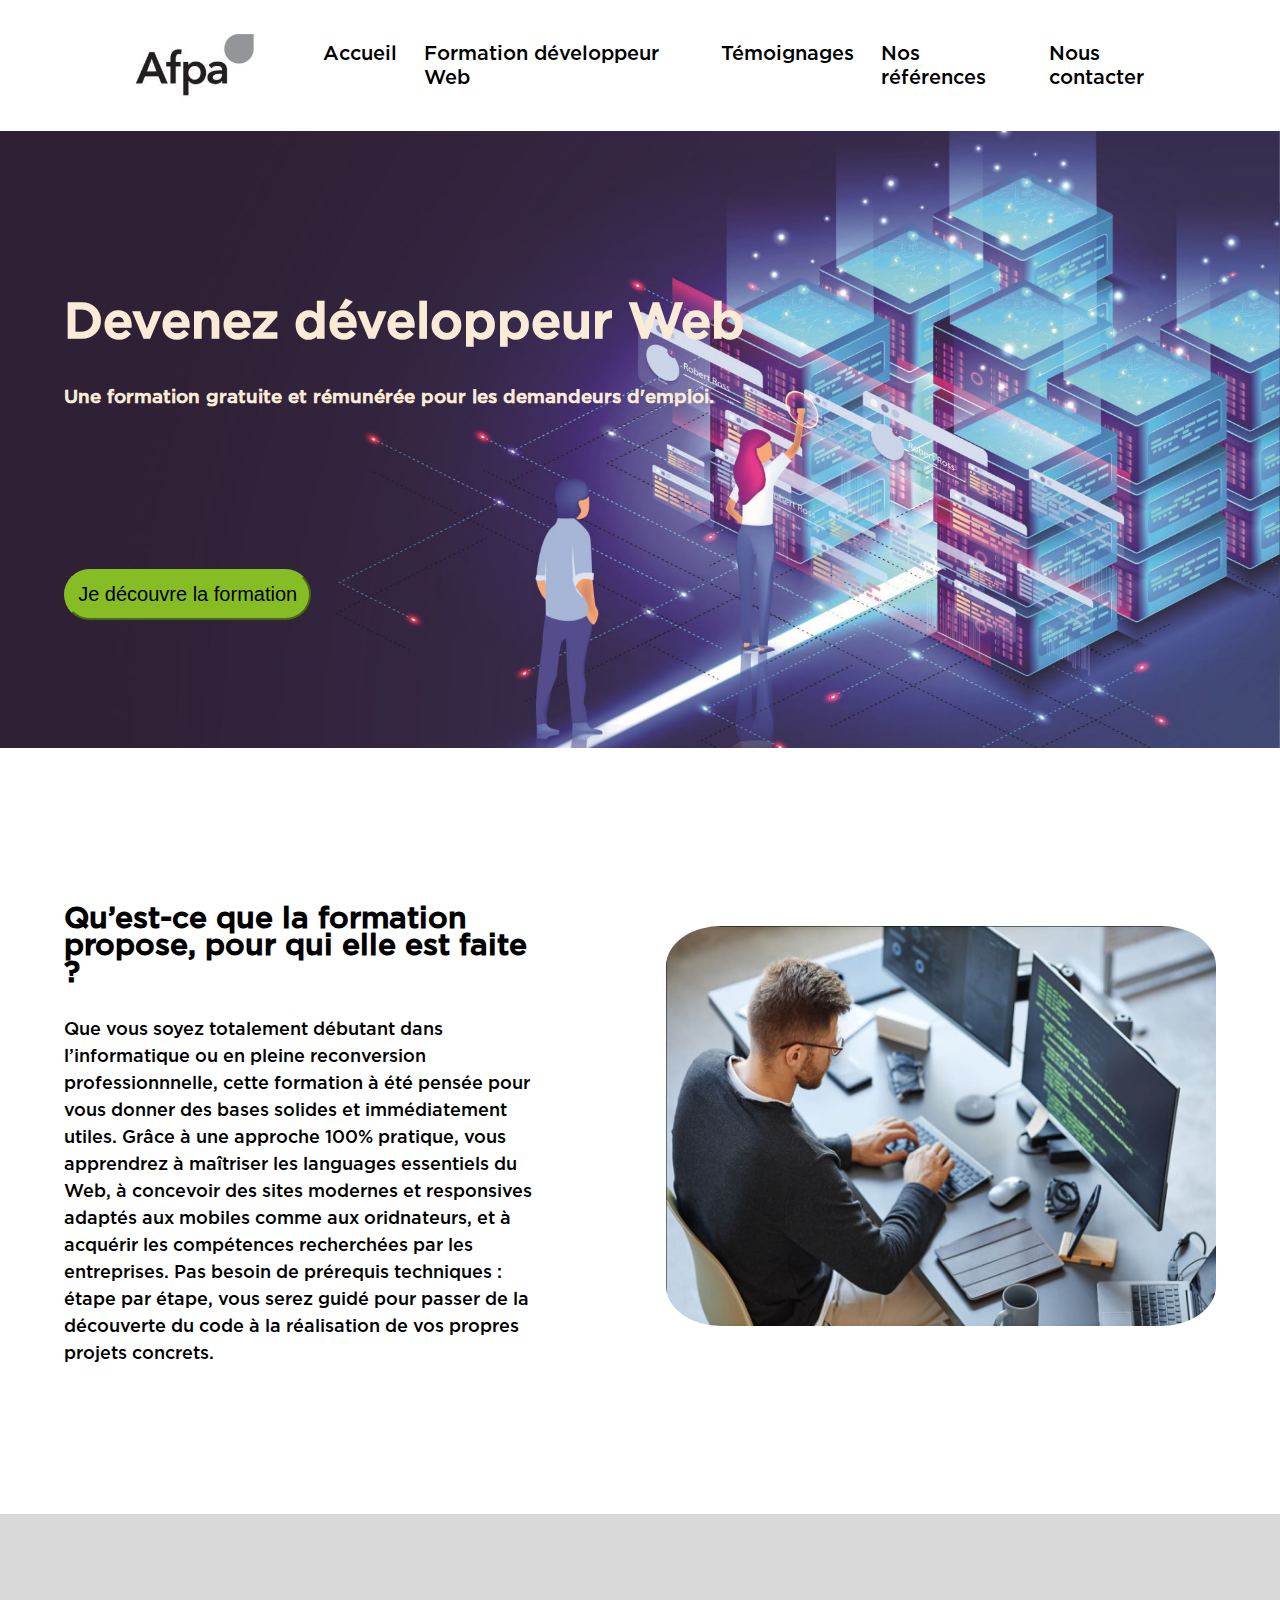
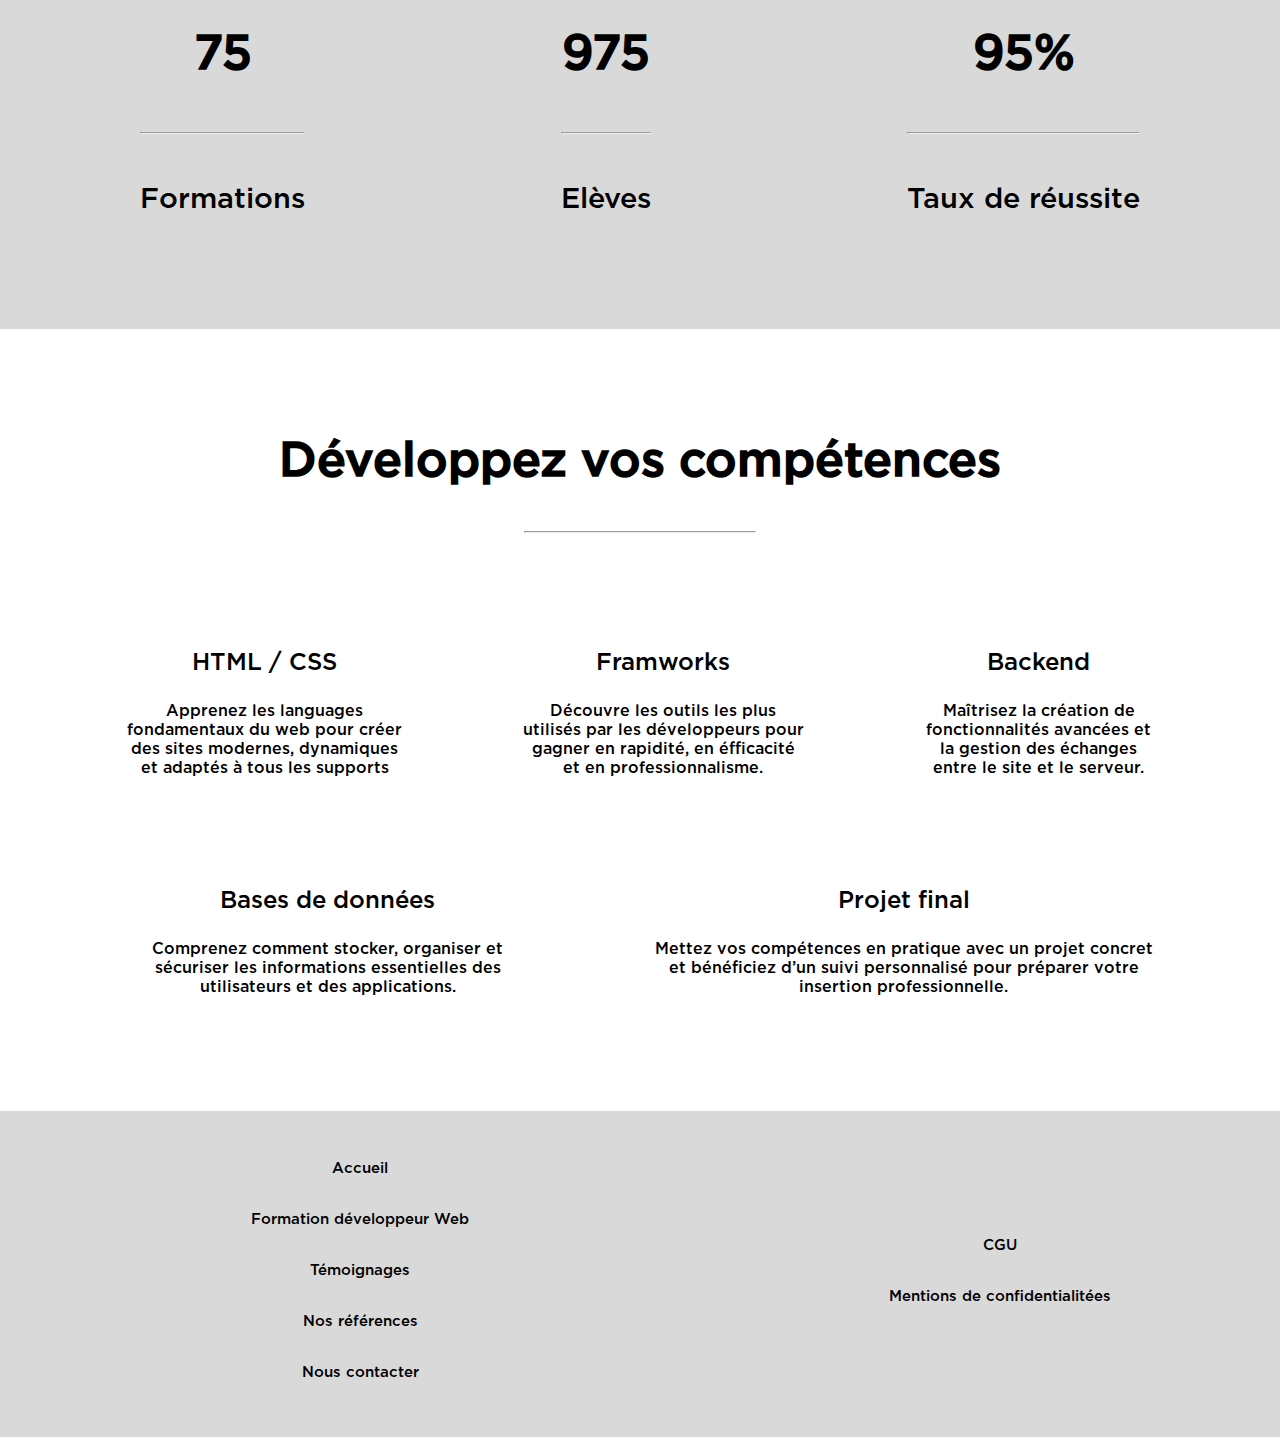
<file: index.html>
<!DOCTYPE html>
<html lang="fr">
<head>
    <meta charset="UTF-8">
    <meta name="viewport" content="width=device-width, initial-scale=1.0">
    <title>Accueil</title>
    <link rel="stylesheet" href="css/style.css">
    <link rel="stylesheet" href="css/typography.css">
</head>
<body>
    <header id="header">
            <img src="ressources/logo.png" alt="logo">
        <nav>
            <ul>
                <li><a href="index.html" alt="Accueil">Accueil</a></li>
                <li><a href="formation.html" alt="Formation">Formation développeur Web</a></li>
                <li><a href="temoignages.html" alt="Témoignages">Témoignages</a></li>
                <li><a href="references.html" alt="Nos références">Nos références</a></li>
                <li><a href="contact.html" alt="Nous contacter">Nous contacter</a></li>
            </ul>
        </nav>
    </header>
<!-- Menu de navigation --> 


    <section id="hero">
        <h1>Devenez développeur Web</h1>
        <h3>Une formation gratuite et rémunérée pour les demandeurs d'emploi.</h3><br>

        <button>
            <a href="formation.html">Je découvre la formation</a>
        </button>
    </section>
<!-- Section hero --> 


    <section id="presentation">
        <section>
            <h3>Qu’est-ce que la formation propose, pour qui elle est faite ?</h3>
            <p>Que vous soyez totalement débutant dans l’informatique ou en pleine reconversion professionnnelle, cette formation à été pensée pour vous donner des bases solides et immédiatement utiles. Grâce à une approche 100% pratique, vous apprendrez à maîtriser les languages essentiels du Web, à concevoir des sites modernes et responsives adaptés aux mobiles comme aux oridnateurs, et à acquérir les compétences recherchées par les entreprises. Pas besoin de prérequis techniques : étape par étape, vous serez guidé pour passer de la découverte du code à la réalisation de vos propres projets concrets.</p>
        </section>
        <section>
            <img src="ressources/presentation.png" alt="présentation">
        </section>
    </section>
<!-- Section presentation --> 


    <section id="chiffres">
        <section class="chiffres">
            <p>75</p>
            <hr>
            <h5>Formations</h5>
        </section>

        <section class="chiffres">
            <p>975</p>
            <hr>
            <h5>Elèves</h5>
        </section>

        <section class="chiffres">
            <p>95%</p>
            <hr>
            <h5>Taux de réussite</h5>
        </section>
    </section>
<!-- Section chiffres --> 


    <section id="competences">
        <section class="competences_titre">
            <h2>Développez vos compétences</h2>
            <hr>
        </section>
        

        <section class="competences">
            <section>
                <h3>HTML / CSS</h3>
                <p>Apprenez les languages fondamentaux du web pour créer des sites modernes, dynamiques et adaptés à tous les supports</p>
            </section>

            <section>
                <h3>Framworks</h3>
                <p>Découvre les outils les plus utilisés par les développeurs pour gagner en rapidité, en éfficacité et en professionnalisme.</p>
            </section>

            <section>
                <h3>Backend</h3>
                <p>Maîtrisez la création de fonctionnalités avancées et la gestion des échanges entre le site et le serveur.</p>
            </section>
        </section>

        <section class="competences">
            <section>
                <h3>Bases de données</h3>
                <p>Comprenez comment stocker, organiser et sécuriser les informations essentielles des utilisateurs et des applications.</p>
            </section>

            <section>
                <h3>Projet final</h3>
                <p>Mettez vos compétences en pratique avec un projet concret et bénéficiez d’un suivi personnalisé pour préparer votre insertion professionnelle.</p>
            </section>
        </section>
    </section>
<!-- Section chiffres --> 


    <footer id="footer">
        <nav>
            <ul>
                <li><a href="index.html" alt="Accueil">Accueil</a></li>
                <li><a href="formation.html" alt="Formation">Formation développeur Web</a></li>
                <li><a href="temoignages.html" alt="Témoignages">Témoignages</a></li>
                <li><a href="references.html" alt="Nos références">Nos références</a></li>
                <li><a href="contact.html" alt="Nous contacter">Nous contacter</a></li>
            </ul>
        </nav>

        <nav>
            <ul>
                <li><a href="CGU.html" alt="CGU">CGU</a></li>
                <li><a href="mentions.html" alt="Mentions de confidentialitées">Mentions de confidentialitées</a></li>
            </ul>
        </nav>
    </footer>
<!-- Section footer-->
    
</body>
</html>
</file>
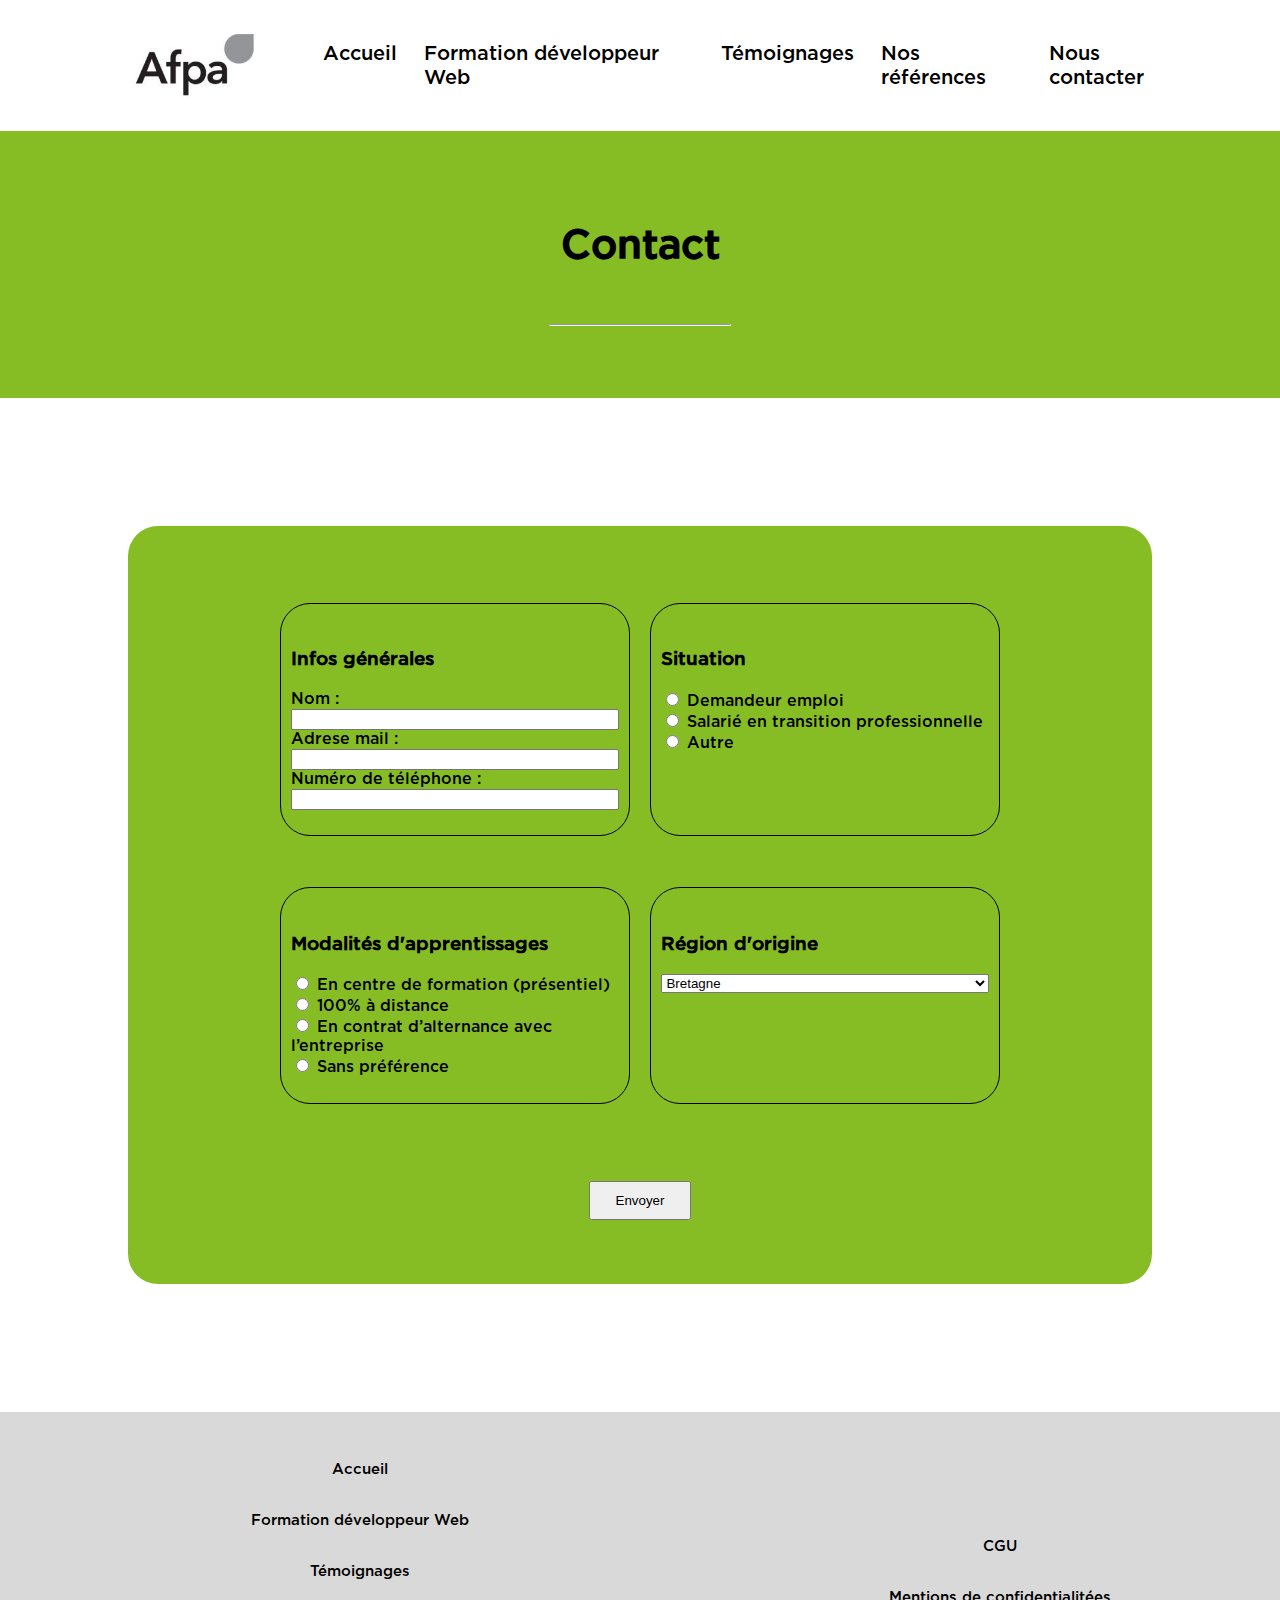
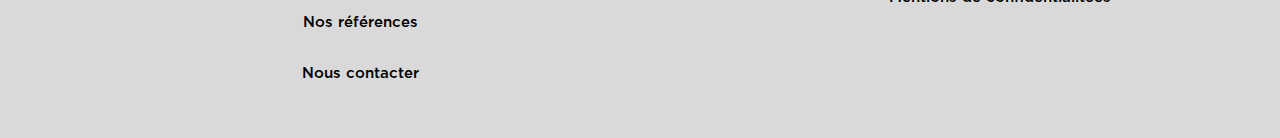
<file: contact.html>
<!DOCTYPE html>
<html lang="en">
<head>
    <meta charset="UTF-8">
    <meta name="viewport" content="width=device-width, initial-scale=1.0">
    <title>Nous contacter</title>
    <link rel="stylesheet" href="css/style.css">
    <link rel="stylesheet" href="css/typography.css">
</head>
<body>
    <header id="header">
        <img src="ressources/logo.png" alt="logo">
        <nav>
            <ul>
                <li><a href="index.html" alt="Accueil">Accueil</a></li>
                <li><a href="formation.html" alt="Formation">Formation développeur Web</a></li>
                <li><a href="temoignages.html" alt="Témoignages">Témoignages</a></li>
                <li><a href="references.html" alt="Nos références">Nos références</a></li>
                <li><a href="contact.html" alt="Nous contacter">Nous contacter</a></li>
            </ul>
        </nav>
    </header>
<!-- Menu de navigation --> 


    <section id="hero_contact">
        <h1>Contact</h1><br>

        <hr>
    </section>
<!-- Section hero -->


    
    <form action="post" id="form">
        <section id="contact">
            <section id="infos">
                <h3>Infos générales</h3>
                    <label for="nom">Nom :</label>
                    <input type="text" id="nom">
                    <label for="adressemail">Adrese mail :</label>
                    <input type="email" id="adressemail">
                    <label for="tel">Numéro de téléphone :</label>
                    <input type="tel" id="tel">
            </section>

            <section class="radio">
                    <h3>Situation</h3>
                    
                    <div>
                        <input type="radio" id="demandeur emploi" name="situation" value="demandeur emploi">
                        <label for="demandeur emploi">Demandeur emploi</label>
                    </div>
                    <div>
                        <input type="radio" id="salarie en transition professionnelle" name="situation" value="salarie en transition professionnelle">
                        <label for="salarie en transition professionnelle">Salarié en transition professionnelle</label>
                    </div>
                    <div>
                        <input type="radio" id="autre" name="situation" value="autre">
                        <label for="autre">Autre</label>
                    </div>
            </section>

            <section class="radio">
                    <h3>Modalités d'apprentissages</h3>

                    <div>
                        <input type="radio" id="presentiel" name="apprentissage" value="presentiel">
                        <label for="presentiel">En centre de formation (présentiel)</label>
                    </div>
                    <div>
                        <input type="radio" id="distance" name="apprentissage" value="distance">
                        <label for="distance">100% à distance</label>
                    </div>
                    <div>
                        <input type="radio" id="alternance" name="apprentissage" value="alternance">
                        <label for="alternance">En contrat d’alternance avec l’entreprise</label>                    
                    </div>
                    <div>
                        <input type="radio" id="sans" name="apprentissage" value="sans">
                        <label for="sans">Sans préférence</label>
                    </div>
            </section>

            <section class="radio">
                    <h3>Région d'origine</h3>
                    <label for="region"></label>
                    <select id="region" name="region">
                        <option value="bretagne">Bretagne</option>
                        <option value="normandie">Normandie</option>
                        <option value="haut">Hauts de France</option>
                    </select>
            </section>
        </section>

        <input type="submit" value="Envoyer" id="submit">
    </form>
<!-- Section formaulaire de contact-->


    <footer id="footer">
        <nav>
            <ul>
                <li><a href="index.html" alt="Accueil">Accueil</a></li>
                <li><a href="formation.html" alt="Formation">Formation développeur Web</a></li>
                <li><a href="temoignages.html" alt="Témoignages">Témoignages</a></li>
                <li><a href="references.html" alt="Nos références">Nos références</a></li>
                <li><a href="contact.html" alt="Nous contacter">Nous contacter</a></li>
            </ul>
        </nav>

        <nav>
            <ul>
                <li><a href="CGU.html" alt="CGU">CGU</a></li>
                <li><a href="mentions.html" alt="Mentions de confidentialitées">Mentions de confidentialitées</a></li>
            </ul>
        </nav>
    </footer>
<!-- Section footer-->
    
</body>
</html>
</file>
<file: css/style.css>
@import "typography.css";


body {
    font-family: 'Gotham', sans-serif;
    width: 100%;
    margin: 0%;
}

button {
    margin-top: 10%;
    background-color: #86BD24;
    padding: 1%;
    border-radius: 30px;
    border-color: #86BD24;
}

header {
    display: flex;
    align-items: center;
    justify-content: center;
    padding: 2% 0% 2% 0%;
}

header li {
    margin-left: 3%;
}

header a {
    color: black;
    overflow: hidden;
    text-decoration: none;
    font-size: 20px;
}

header a:hover {
    color: #86BD24;
}

header img {
    width: 10%;
    height: 10%;
}

nav {
    width: 70%;
}

nav ul {
    display: flex;
    list-style: none;
    width: 100%;
}

#hero{
    background-image: url("../ressources/hero.jpg");
    background-size: cover;
    background-repeat: no-repeat;
    background-position: center;
    padding: 10% 0% 10% 5%;
    color: antiquewhite;
}

#hero h1 {
    font-size: 50px;
}

#hero a {
    font-size: 20px;
    font-weight: 500;
    overflow: hidden;
    text-decoration: none;
    color: black;
}

#hero a:hover {
    color: antiquewhite;
}

#presentation {
    display: flex;
    align-items: center;
    font-size: 18px;
    line-height: 150%;
    margin: 5% 0% 5% 0%;
}

#presentation h3 {
    font-size: 30px;
}

#presentation img {
    width: 550px;
    height: 400px;
    border-radius: 10%;
}

#presentation section {
    margin: 5% 5% 5% 5%;
}


#chiffres {
    display: flex;
    justify-content: center;
    background-color: #D9D9D9;
    background-size: cover;
    padding: 5% 0% 5% 0%;
}

#chiffres section {
    padding: 0% 10% 0%;
    text-align: center;
}

#chiffres p {
    font-size: 300%;
    font-weight: 700;
}

#chiffres h5 {
    font-weight: 500;
    font-size: 180%;
}

#competences {
    padding: 5% 5% 5% 5%;
}

.competences_titre {
    text-align: center;
    font-size: 200%;
}

.competences_titre hr {
    width: 20%;
    margin-bottom: 5%;
}

.competences {
    display: flex;
    text-align: center;
}

.competences section {
    margin: 3%;
    padding: 0% 2% 0% 2%;
}

.competences h3 {
    font-size: 150%;
    font-weight: 500;
}


footer {
    display: flex;
    justify-content: center;
    align-content: center;
    background-color: #D9D9D9;
    background-size: cover;
    padding-bottom: 3%;
}

footer nav {
    text-align: center;
    align-content: center;
}

footer ul {
    display: flex;
    flex-direction: column;
}

footer li {
    margin-top: 5%;
}

footer a {
    color: black;
    overflow: hidden;
    text-decoration: none;
    font-size: 15px;
}




#dev_web {
    background-color: #86BD24;
    color: black;
    padding: 5% 15% 5% 15%;
    text-align: center;
}

#dev_web h1 {
    font-size: 40px;
}

#dev_web h3 {
    font-weight: 400;
}

#dev_web hr {
    color: black;
    width: 20%;
}



#formation {
    display: flex;
    flex-direction: column;
    justify-content: center;
    align-content: center;
}

#description_formation {
    display: flex;
    flex-wrap: wrap;
    justify-content: center;
    align-content: center;
    margin: 5% 10% 2% 10%;
}

#description_formation section {
    width: 40%;
    margin: 5% 5% 5% 5%;
}

#formation h3  {
    font-size: 24px;
    margin-bottom: 3%;
}

#formation p {
    font-size: 16px;
    font-weight: 300;
}

.contact_redirect {
    margin: 0% 40% 10% 40%;
}

.contact_redirect a {
    font-size: 20px;
    font-weight: 500;
    overflow: hidden;
    text-decoration: none;
    color: black;
}

.contact_redirect a:hover {
    color: antiquewhite;

}





#hero_temoignages {
    background-color: #86BD24;
    color: black;
    padding: 5% 15% 5% 15%;
    text-align: center;
}

#hero_temoignages h1 {
    font-size: 40px;
}

#hero_temoignages h3 {
    font-weight: 400;
}

#hero_temoignages hr {
    width: 20%;
}


#temoignages {
    display: flex;
    justify-content: center;
    align-content: center;
    margin: 10% 5% 10% 5%;
}

#temoignages section {
    width: 25%;
    margin: 0% 2% 0% 2%;
    padding: 5% 3% 5% 3%;
    background-color: #86BD24;
    display: flex;
    flex-direction: column;
    border-radius: 30px;
}

#temoignages div {
    display: flex;
    align-content: center;
    justify-content: center;
    margin-bottom: 10%;
}

#temoignages section img {
    width: 90px;
    height: 90px;
    border-radius: 30px;
}

#temoignages section p {
    font-size: 16px;
    font-weight: 300;
}



#hero_references {
    background-color: #86BD24;
    color: black;
    padding: 5% 15% 5% 15%;
    text-align: center;
}

#hero_references h1 {
    font-size: 40px;
}

#hero_references h3 {
    font-weight: 400;
}

#hero_references hr {
    width: 20%;
}


#partenaires {
    display: flex;
    flex-wrap: wrap;
    justify-content: center;
    align-content: center;
    margin: 5% 10% 5% 10%;
}

#partenaires img {
    margin: 3% 2% 3% 2%;
    
}



#hero_contact {
    background-color: #86BD24;
    color: black;
    padding: 5% 15% 5% 15%;
    text-align: center;
}

#hero_contact h1 {
    font-size: 40px;
}

#hero_contact hr {
    width: 20%;
}


#form {
    display: flex;
    flex-direction: column;
    justify-content: center;
    align-content: center;
    padding-bottom: 5%;
    background-color: #86BD24;
    margin: 10% 10% 10% 10%;
    border-radius: 30px;
}

#contact {
    display: flex;
    flex-wrap: wrap;
    justify-content: center;
    align-content: center;
    flex-basis: 0;
    width: 100%;
    margin: 5% 0% 5% 0%;
    
}

#contact section {
    width: 32%;
    padding: 2.5% 1% 2.5% 1%;
    margin: 2.5% 1% 2.5% 1%;
    border: black,1px,solid;
    border-radius: 30px;
}

.radio {
    display: flex;
    flex-direction: column;
}

#infos {
    display: flex;
    flex-direction: column;
}

#submit {
    margin: 0% 45% 0% 45%;
    padding: 1% 2% 1% 2%;
}
</file>
<file: css/typography.css>
@font-face {

    font-family: 'Gotham';

    src: url('../fonts/gotham/Gotham-Medium.otf') format('truetype');

    font-weight: 400;

    font-style: normal;

}



@font-face {

    font-family: 'Gotham';

    src: url('../font/gotham/Gotham-Light.ttf') format('truetype');

    font-weight: 300;

    font-style: normal;

}

@font-face {

    font-family: 'Gotham';

    src: url('../font/gotham/Gotham-Medium') format('truetype');

    font-weight: 300;

    font-style: normal;

}
</file>
